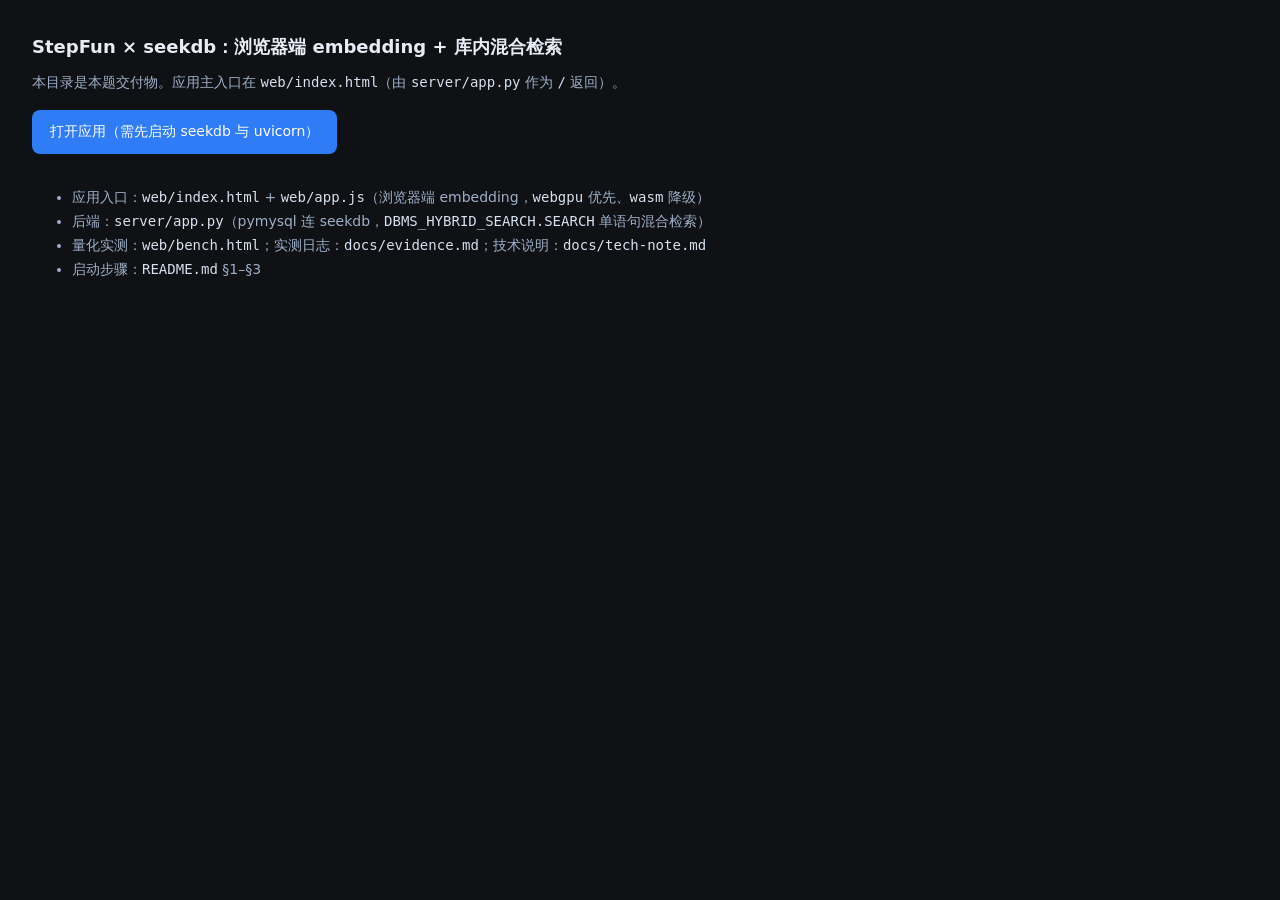
<file: stepfun/index.html>
<!doctype html>
<html lang="zh-CN">
<head>
  <meta charset="utf-8" />
  <meta name="viewport" content="width=device-width, initial-scale=1" />
  <title>StepFun × seekdb · browser entry</title>
  <style>
    body { margin: 0; padding: 32px; background: #0f1115; color: #e7ecf5; font: 14px/1.7 system-ui, "Segoe UI", sans-serif; }
    h1 { font-size: 18px; margin: 0 0 8px; }
    p  { color: #9fb0c9; margin: 0 0 16px; }
    a.home { display: inline-block; background: #2f7cf6; color: #fff; text-decoration: none; padding: 10px 18px; border-radius: 8px; margin-bottom: 18px; }
    ul { color: #9fb0c9; }
    code { color: #d7e0ee; }
  </style>
</head>
<body>
  <h1>StepFun × seekdb：浏览器端 embedding + 库内混合检索</h1>
  <p>本目录是本题交付物。应用主入口在 <code>web/index.html</code>（由 <code>server/app.py</code> 作为 <code>/</code> 返回）。</p>
  <a class="home" href="./web/index.html">打开应用（需先启动 seekdb 与 uvicorn）</a>
  <ul>
    <li>应用入口：<code>web/index.html</code> + <code>web/app.js</code>（浏览器端 embedding，<code>webgpu</code> 优先、<code>wasm</code> 降级）</li>
    <li>后端：<code>server/app.py</code>（pymysql 连 seekdb，<code>DBMS_HYBRID_SEARCH.SEARCH</code> 单语句混合检索）</li>
    <li>量化实测：<code>web/bench.html</code>；实测日志：<code>docs/evidence.md</code>；技术说明：<code>docs/tech-note.md</code></li>
    <li>启动步骤：<code>README.md</code> §1–§3</li>
  </ul>
</body>
</html>
</file>
